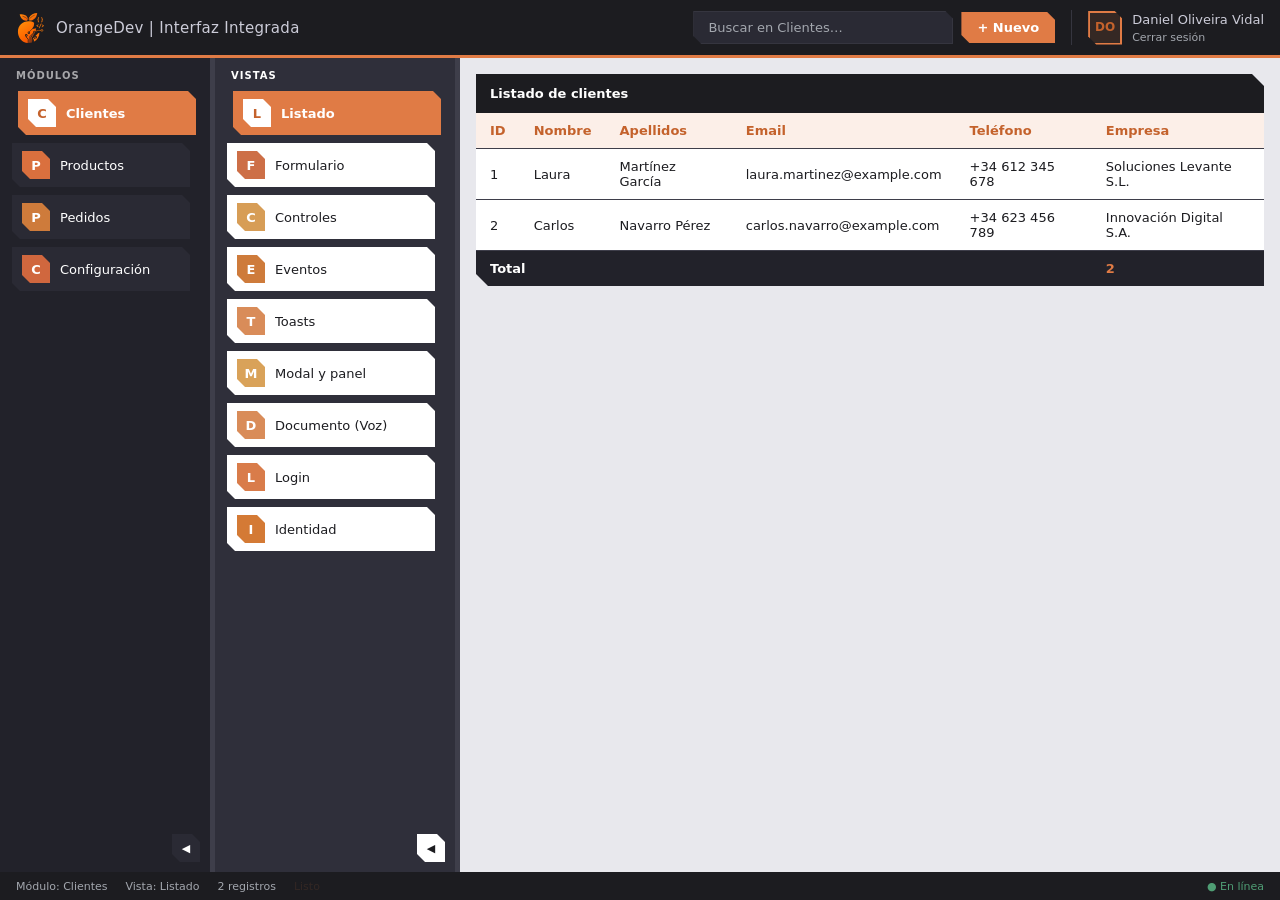
<file: UD1-Intefaz Integrada/0.1-OrangeDev /index.html>
<!doctype html>
<html lang="es">
<head>
  <meta charset="utf-8">
  <meta name="viewport" content="width=device-width,initial-scale=1">
  <title>OrangeDev | interfaz integrada</title>
  <link rel="shortcut icon" href="img/logo.svg" type="image/svg+xml">
  <link rel="stylesheet" href="css/estilo.css">
</head>
<body class="od-iu">

  <!-- ==================== CABECERA ==================== -->
  <header>
    <div class="corporativo">
      <img src="img/logo.svg" alt="">
      <h1>OrangeDev | Interfaz Integrada</h1>
    </div>
    <div id="herramientas">
      <input id="buscador" type="search" placeholder="Buscar en Clientes…" title="Ctrl + K">
      <button id="nuevo" type="button" title="Alt + N">+ Nuevo</button>
    </div>
    <div id="usuario">
      <div class="imagen">DO</div>
      <div>
        <p>Daniel Oliveira Vidal</p>
        <a href="login.html">Cerrar sesión</a>
      </div>
    </div>
  </header>

  <!-- ==================== CUERPO: 3 COLUMNAS ==================== -->
  <main>
    <nav id="navegacion" aria-label="Módulos">
      <div class="titulo-columna">Módulos</div>
      <div class="contenido-columna"></div>
      <button class="minimizar" type="button" title="Minimizar">◀</button>
    </nav>
    <div class="separador" title="Arrastra para redimensionar"></div>

    <section id="entidades" aria-label="Vistas">
      <div class="titulo-columna">Vistas</div>
      <div class="contenido-columna"></div>
      <button class="minimizar" type="button" title="Minimizar">◀</button>
    </section>
    <div class="separador" title="Arrastra para redimensionar"></div>

    <div id="escenario" class="escenario"></div>
  </main>

  <!-- ==================== PIE: BARRA DE ESTADO ==================== -->
  <footer id="estado">
    <span id="estadoModulo">Clientes</span>
    <span id="estadoVista">Listado</span>
    <span id="estadoRegistros"></span>
    <span id="estadoEvento" class="mv-pie-evento">Listo</span>
    <span id="estadoConexion" class="mv-pie-conexion">● En línea</span>
  </footer>

  <!-- ==================== COMPONENTES FLOTANTES ==================== -->
  <div class="mv-drawer-overlay" id="mvDrawerOverlay" aria-hidden="true"></div>
  <aside class="mv-drawer" id="mvDrawer" aria-hidden="true" aria-label="Editor lateral">
    <div class="mv-drawer-resizer" id="mvDrawerResizer" title="Arrastra para redimensionar"></div>
    <header class="mv-drawer-header">
      <div>
        <small id="mvDrawerModo">CREAR</small>
        <h2 id="mvDrawerTitulo">Nuevo registro</h2>
      </div>
      <button class="mv-drawer-cerrar" id="mvDrawerCerrar" type="button" aria-label="Cerrar">×</button>
    </header>
    <div class="mv-drawer-body" id="mvDrawerCuerpo"></div>
  </aside>

  <div class="mv-modal-capa" id="mvModal" aria-hidden="true">
    <div class="mv-modal-fondo" data-modal-cerrar></div>
    <section class="mv-modal-ventana" role="dialog" aria-modal="true" aria-labelledby="mvModalTitulo">
      <header class="mv-modal-header">
        <h2 id="mvModalTitulo">Ventana modal</h2>
        <button class="mv-modal-cerrar" type="button" data-modal-cerrar aria-label="Cerrar">×</button>
      </header>
      <div class="mv-modal-body" id="mvModalCuerpo"></div>
    </section>
  </div>

  <div class="mv-toast-pila" id="mvToasts" aria-live="polite"></div>

  <!-- Los <template> se cargan desde la carpeta templates/ (componentes externos) -->
  <script src="js/componentes.js"></script>
</body>
</html>
</file>
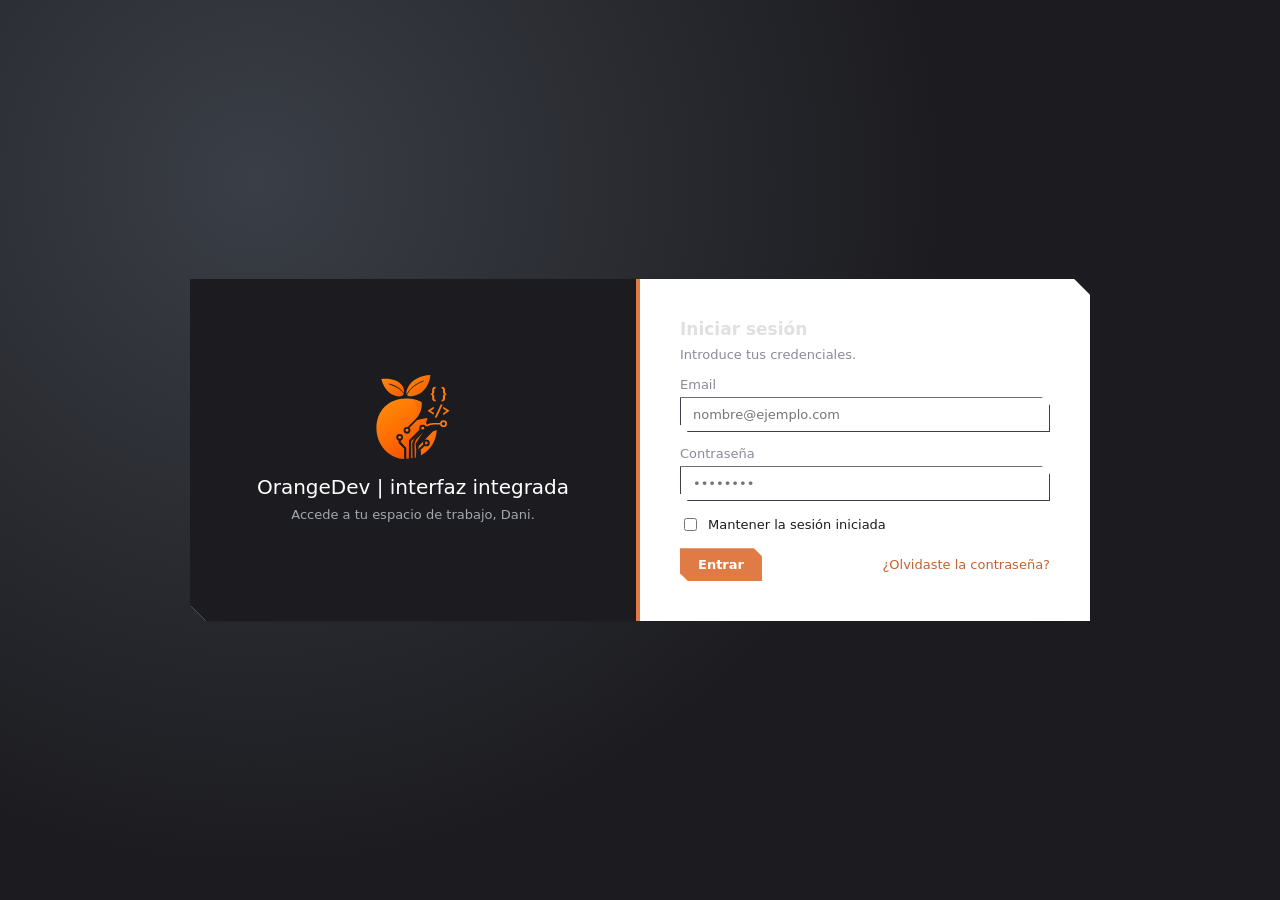
<file: UD1-Intefaz Integrada/0.1-OrangeDev /login.html>
<!doctype html>
<html lang="es">
<head>
  <meta charset="utf-8">
  <meta name="viewport" content="width=device-width,initial-scale=1">
  <title>OrangeDev | login</title>
  <link rel="shortcut icon" href="img/logo.svg" type="image/svg+xml">
  <link rel="stylesheet" href="css/estilo.css">
</head>
<body class="mv-login-pagina">
  <main class="mv-login">
    <article class="mv-login-marca">
      <img src="img/logo.svg" alt="">
      <h1>OrangeDev | interfaz integrada</h1>
      <p>Accede a tu espacio de trabajo, Dani.</p>
    </article>
    <article class="mv-login-tarjeta">
      <h2>Iniciar sesión</h2>
      <p>Introduce tus credenciales.</p>
      <form class="mv-form" action="index.html">
        <label class="mv-form-completo">
          <span>Email</span>
          <input type="email" required placeholder="nombre@ejemplo.com" autocomplete="username">
        </label>
        <label class="mv-form-completo">
          <span>Contraseña</span>
          <input type="password" required placeholder="••••••••" autocomplete="current-password">
        </label>
        <label class="mv-check mv-form-completo">
          <input type="checkbox">
          <span>Mantener la sesión iniciada</span>
        </label>
        <div class="mv-form-completo mv-login-acciones">
          <button class="mv-btn" type="submit">Entrar</button>
          <a class="mv-enlace" href="#">¿Olvidaste la contraseña?</a>
        </div>
      </form>
    </article>
  </main>
</body>
</html>
</file>
<file: UD1-Intefaz Integrada/0.1-OrangeDev /css/estilo.css>
/* =========================================================
   OrangeDev | iu · hoja de estilo
   Paleta dark-warm + naranja suave · esquinas chamfered (diagonal)
   Daniel Oliveira Vidal · ElOrange12
   Prefijo de componentes: od-  (OrangeDev)
   ========================================================= */

/* ---------- 1. Identidad corporativa (tokens de diseño) ---------- */
:root{
  /* colores de marca — paleta dark-warm OrangeDev */
  --negro:#1c1c20;--negro2:#22222a;--negro3:#2a2a34;--negro4:#35353f;
  --naranja:#e07b45;--naranja-osc:#c4622c;--naranja-claro:rgba(224,123,69,.12);
  --crema:#e8e8ed;--seccion:#2f2f3a;--borde:#3e3e4a;--texto-suave:#8a8a9a;
  /* colores de estado (toasts, conexión) */
  --exito:#4f9d74;--info:#5b8bb5;--aviso:#d9a441;--error:#c95b5b;
  /* escala usada por los componentes */
  --acento:var(--naranja);--texto-nav:#ccccd8;
  --texto:13px;--radio:10px;--radio-sm:6px;--radio-lg:14px;
  /* chamfer: recorte diagonal en esquina sup-der e inf-izq */
  --ch:12px;--ch-sm:8px;--ch-lg:16px;
  --clip:polygon(0% 0%,calc(100% - var(--ch)) 0%,100% var(--ch),100% 100%,var(--ch) 100%,0% calc(100% - var(--ch)));
  --clip-sm:polygon(0% 0%,calc(100% - var(--ch-sm)) 0%,100% var(--ch-sm),100% 100%,var(--ch-sm) 100%,0% calc(100% - var(--ch-sm)));
  --clip-lg:polygon(0% 0%,calc(100% - var(--ch-lg)) 0%,100% var(--ch-lg),100% 100%,var(--ch-lg) 100%,0% calc(100% - var(--ch-lg)));
  --sombra:0 2px 10px rgba(0,0,0,.28);--sombra-alta:0 12px 40px rgba(0,0,0,.45);
  --ancho-nav:210px;--ancho-section:240px;--ancho-compacto:58px;
  --alto-cabecera:58px;--alto-pie:28px;
  --fuente:"Segoe UI",system-ui,Ubuntu,Roboto,Arial,sans-serif
}

/* ---------- 2. Base ---------- */
*{box-sizing:border-box}
html,body{width:100%;height:100%;margin:0}
body{font-family:var(--fuente);font-size:var(--texto);color:#e0e0e0;background:var(--negro)}
button,input,select,textarea{font:inherit}
h2{font-size:17px;margin:0 0 6px}
h3{font-size:14px;margin:0 0 6px}
p{line-height:1.5}
.od-iu{display:flex;flex-direction:column;overflow:hidden}
body.redimensionando,body.redimensionando *{cursor:col-resize!important;user-select:none!important}

/* ---------- 3. Cabecera ---------- */
body > header{height:var(--alto-cabecera);flex:none;background:var(--negro);display:flex;align-items:center;gap:16px;padding:0 16px;color:var(--texto-nav);border-bottom:3px solid var(--acento)}
.corporativo{display:flex;align-items:center;gap:10px;flex:1;min-width:0}
.corporativo img{width:30px;height:30px}
.corporativo h1{font-size:15px;font-weight:500;margin:0;letter-spacing:.3px;white-space:nowrap}

#herramientas{display:flex;align-items:center;gap:8px}
#herramientas input{min-width:260px;padding:8px 14px;border:1px solid var(--negro4);border-radius:0;clip-path:var(--clip-sm);background:var(--negro3);color:inherit;outline:none;transition:border-color .2s,box-shadow .2s}
#herramientas input::placeholder{color:#a3a7ae}
#herramientas input:focus{border-color:var(--acento);outline:2px solid var(--acento);box-shadow:0 0 0 3px rgba(224,123,69,.25)}
#herramientas button{padding:8px 16px;border:0;border-radius:0;clip-path:var(--clip-sm);background:var(--acento);color:#fff;font-weight:600;cursor:pointer;transition:background .2s}
#herramientas button:hover{background:var(--naranja-osc)}

#usuario{display:flex;align-items:center;gap:10px;padding-left:16px;border-left:1px solid var(--negro4);line-height:1.2}
#usuario .imagen{width:34px;height:34px;flex:none;border-radius:0;clip-path:var(--clip-sm);background:var(--naranja-claro);border:2px solid var(--acento);display:grid;place-items:center;color:var(--naranja-osc);font-weight:700;font-size:12px}
#usuario p{margin:0;font-weight:500;white-space:nowrap}
#usuario a{font-size:11px;color:#a3a7ae;text-decoration:none;transition:color .2s}
#usuario a:hover{color:var(--acento)}

/* ---------- 4. Columnas ---------- */
main{display:flex;flex:1;min-height:0}
main > nav,main > section{position:relative;display:flex;flex-direction:column;gap:10px;padding:12px 12px 48px;overflow:hidden;flex:none;transition:width .25s,flex-basis .25s}
main > nav{width:var(--ancho-nav);background:var(--negro2);color:#fff}
main > section{width:var(--ancho-section);background:var(--seccion);color:#fff}
.titulo-columna{font-weight:600;text-transform:uppercase;letter-spacing:1px;font-size:10px;opacity:.6;padding:0 4px}
main > nav .titulo-columna{color:inherit;opacity:.6}
main > section .titulo-columna{color:#fff;opacity:1}
.contenido-columna{display:flex;flex-direction:column;gap:8px;overflow-y:auto;overflow-x:hidden;min-height:0;padding-right:8px}
.contenido-columna a,.contenido-columna article{display:flex;align-items:center;gap:10px;padding:8px 10px;background:var(--negro3);color:inherit;text-decoration:none;cursor:pointer;border-radius:0;clip-path:var(--clip-sm);transition:background .2s,transform .2s;outline:none}
.contenido-columna a:hover{background:var(--negro4)}
.contenido-columna article{background:#fff;color:var(--negro);box-shadow:var(--sombra)}
.contenido-columna article:hover,.contenido-columna article:focus-visible{background:var(--naranja-claro)}
.contenido-columna .activo,.contenido-columna .activo:hover{transform:translateX(6px);background:var(--acento);color:#fff;font-weight:600}
.contenido-columna article.arrastrando{opacity:.45}
.ficha{width:28px;height:28px;display:grid;place-items:center;border-radius:0;clip-path:var(--clip-sm);color:#fff;font-weight:600;flex:none}
.activo .ficha{background:#fff!important;color:var(--naranja-osc)}
.etiqueta{white-space:nowrap;overflow:hidden;text-overflow:ellipsis}

.minimizar{position:absolute;right:10px;bottom:10px;border:0;width:28px;height:28px;border-radius:0;clip-path:var(--clip-sm);cursor:pointer;background:var(--negro3);color:#fff;font-size:11px;transition:background .2s}
section .minimizar{background:#fff;color:var(--negro);box-shadow:var(--sombra)}
.minimizar:hover{background:var(--acento);color:#fff}

/* columna contraída: solo se ven las fichas */
main > .compacto{width:var(--ancho-compacto)!important;flex-basis:var(--ancho-compacto)!important;padding-left:8px;padding-right:8px}
.compacto .titulo-columna,.compacto .etiqueta{display:none}
.compacto .contenido-columna{padding-right:0;align-items:center}
.compacto .contenido-columna a,.compacto .contenido-columna article{width:40px;height:40px;padding:6px;justify-content:center}
.compacto .contenido-columna .activo{transform:none}
.compacto .minimizar{right:50%;transform:translateX(50%)}

.separador{width:5px;cursor:col-resize;background:var(--borde);flex:none;transition:background .2s}
.separador:hover,.separador.activo{background:var(--acento)}
.escenario{flex:1;min-width:0;padding:16px;overflow:auto;background:var(--crema);color:var(--negro);transition:outline-color .2s}
.escenario.drag-over{outline:2px dashed var(--acento);outline-offset:-8px;border-radius:0}

/* ---------- 5. Pie: barra de estado ---------- */
body > footer{height:var(--alto-pie);flex:none;display:flex;align-items:center;gap:18px;padding:0 16px;background:var(--negro);color:#a3a7ae;font-size:11px}
body > footer span{white-space:nowrap}
.mv-pie-evento{flex:1;overflow:hidden;text-overflow:ellipsis;color:var(--naranja-claro)}
.mv-pie-conexion{color:var(--exito)}
.mv-pie-conexion.offline{color:var(--error)}

/* ---------- 6. Tablas ---------- */
table{width:100%;border-collapse:separate;border-spacing:0;background:#fff;border-radius:0;clip-path:var(--clip);overflow:hidden;box-shadow:var(--sombra)}
caption{text-align:left;padding:12px 14px;background:var(--negro);color:#fff;font-weight:600;border-radius:0}
th,td{padding:10px 14px;border-bottom:1px solid var(--borde);text-align:left;vertical-align:middle}
thead{background:var(--naranja-claro);color:var(--naranja-osc)}
thead th{font-weight:600;cursor:pointer;user-select:none;white-space:nowrap}
thead th:hover{background:#f9dcc4}
thead th[aria-sort]::after{content:" ▲";font-size:9px}
thead th[aria-sort="descending"]::after{content:" ▼"}
tfoot{background:var(--negro2)}
tfoot th,tfoot td{color:#fff;font-weight:600;border-bottom:0}
tfoot td{color:var(--acento)}
.mv-fila-editable{cursor:pointer;outline:none}
.mv-fila-editable:hover,.mv-fila-editable:focus-visible{background:#fdf6f0}
.mv-fila-editable.seleccionada{background:var(--naranja-claro)}
td input[type=checkbox]{accent-color:var(--acento)}

/* ---------- 7. Tarjetas y botones ---------- */
.mv-card{background:#fff;padding:20px;border-radius:0;clip-path:var(--clip-lg);box-shadow:var(--sombra);max-width:1100px;margin-bottom:16px;color:var(--negro)}
.mv-card > p:first-of-type{color:var(--texto-suave);margin-top:0}
.mv-btn{display:inline-flex;align-items:center;justify-content:center;gap:6px;padding:9px 18px;border:0;border-radius:0;clip-path:var(--clip-sm);background:var(--acento);color:#fff;font-weight:600;cursor:pointer;text-decoration:none;transition:background .2s,transform .1s}
.mv-btn:hover{background:var(--naranja-osc)}
.mv-btn:active{transform:scale(.97)}
.mv-btn.secundario{background:var(--seccion);color:#fff}
.mv-btn.secundario:hover{background:var(--borde);color:#fff}
.mv-botones{display:flex;flex-wrap:wrap;gap:8px;align-items:center}
.mv-enlace{color:var(--naranja-osc);text-decoration:none}
.mv-enlace:hover{text-decoration:underline}
.mv-vacio{text-align:center;padding:48px 20px}
.mv-vacio .ficha{width:56px;height:56px;margin:0 auto 12px;font-size:22px}

/* ---------- 8. Formularios ---------- */
.mv-form{display:grid;grid-template-columns:repeat(auto-fit,minmax(220px,1fr));gap:14px}
.mv-form label,.mv-campo{display:flex;flex-direction:column;gap:5px}
.mv-form label > span,.mv-campo > span{font-weight:500;color:var(--texto-suave)}
.mv-form input:not([type=checkbox]):not([type=radio]):not([type=range]):not([type=color]),.mv-form select,.mv-form textarea{padding:9px 12px;border:1.5px solid var(--borde);border-radius:0;clip-path:var(--clip-sm);outline:none;background:#fff;color:var(--negro);transition:border-color .2s,box-shadow .2s;width:100%}
.mv-form input:focus,.mv-form select:focus,.mv-form textarea:focus{border-color:var(--acento);outline:2px solid var(--acento);outline-offset:-1px;box-shadow:0 0 0 3px rgba(224,123,69,.28)}
.mv-form input:user-invalid,.mv-form .invalido{border-color:var(--error)!important;box-shadow:0 0 0 3px #f6dede!important}
.mv-form textarea{min-height:90px;resize:vertical}
.mv-form input[type=range],.mv-form input[type=checkbox],.mv-form input[type=radio],progress,meter{accent-color:var(--acento)}
.mv-form input[type=color]{width:48px;height:34px;border:1px solid var(--borde);border-radius:0;clip-path:var(--clip-sm);padding:2px;background:#fff;transition:border-color .2s,outline .2s}
.mv-form input[type=color]:focus{border-color:var(--acento);outline:2px solid var(--acento)}
.mv-form-completo{grid-column:1/-1}
.mv-check{flex-direction:row!important;align-items:center;gap:8px!important;cursor:pointer}
.mv-check > span{color:var(--negro)!important;font-weight:400!important}
.mv-form fieldset{grid-column:1/-1;border:1px solid var(--borde);border-radius:0;clip-path:var(--clip-sm);padding:14px 16px 16px;margin:0;display:grid;grid-template-columns:repeat(auto-fit,minmax(200px,1fr));gap:12px}
.mv-form legend{padding:0 8px;font-weight:600;color:var(--naranja-osc)}
.mv-grupo-opciones{display:flex;flex-wrap:wrap;gap:14px}
output{display:inline-block;padding:4px 12px;border-radius:0;clip-path:var(--clip-sm);background:var(--naranja-claro);color:var(--naranja-osc);font-weight:700;min-width:60px;text-align:center}
progress,meter{width:100%;height:12px}
.mv-ayuda{font-size:11px;color:var(--texto-suave)}

/* ---------- 9. Toasts ---------- */
.mv-toast-pila{position:fixed;right:16px;bottom:calc(var(--alto-pie) + 16px);z-index:1100;display:flex;flex-direction:column;gap:10px;pointer-events:none}
.mv-toast{pointer-events:auto;display:flex;align-items:flex-start;gap:12px;width:320px;padding:12px 14px;background:#fff;color:var(--negro);border-radius:0;clip-path:var(--clip-sm);box-shadow:var(--sombra-alta);border-left:4px solid var(--exito);animation:mv-entrar .25s ease}
.mv-toast.leaving{opacity:0;transform:translateX(20px);transition:.24s}
.mv-toast-icono{width:26px;height:26px;flex:none;border-radius:0;clip-path:var(--clip-sm);display:grid;place-items:center;color:#fff;font-weight:700;background:var(--exito)}
.mv-toast p{margin:0}
.mv-toast-titulo{font-weight:600}
.mv-toast-texto{color:var(--texto-suave);font-size:12px}
.mv-toast > div:nth-child(2){flex:1}
.mv-toast-cerrar{border:0;background:none;font-size:18px;line-height:1;cursor:pointer;color:var(--texto-suave)}
.mv-toast.info{border-color:var(--exito)}.mv-toast.info .mv-toast-icono{background:var(--exito)}
.mv-toast.exito{border-color:var(--exito)}.mv-toast.exito .mv-toast-icono{background:var(--exito)}
.mv-toast.aviso{border-color:var(--aviso)}.mv-toast.aviso .mv-toast-icono{background:var(--aviso)}
.mv-toast.error{border-color:var(--error)}.mv-toast.error .mv-toast-icono{background:var(--error)}
@keyframes mv-entrar{from{opacity:0;transform:translateY(10px)}to{opacity:1;transform:none}}

/* ---------- 10. Drawer (panel lateral) ---------- */
.mv-drawer-overlay{position:fixed;inset:0;z-index:900;background:rgba(36,38,43,.35);opacity:0;pointer-events:none;transition:opacity .25s}
.mv-drawer-overlay[aria-hidden="false"]{opacity:1;pointer-events:auto}
.mv-drawer{--ancho-drawer:420px;position:fixed;top:12px;right:12px;bottom:12px;z-index:901;width:var(--ancho-drawer);max-width:calc(100vw - 24px);display:flex;flex-direction:column;background:#fff;color:var(--negro);border-radius:0;clip-path:var(--clip-lg);box-shadow:var(--sombra-alta);transform:translateX(calc(100% + 24px));transition:transform .3s ease}
.mv-drawer[aria-hidden="false"]{transform:translateX(0)}
.mv-drawer-resizer{position:absolute;left:0;top:0;bottom:0;width:8px;cursor:ew-resize;border-radius:0}
.mv-drawer-resizer:hover{background:var(--naranja-claro)}
.mv-drawer-header{display:flex;align-items:center;justify-content:space-between;gap:12px;padding:16px 18px;border-bottom:1px solid var(--borde)}
.mv-drawer-header small{display:inline-block;font-size:10px;font-weight:600;letter-spacing:1px;color:var(--naranja-osc);background:var(--naranja-claro);padding:2px 8px;border-radius:0;clip-path:var(--clip-sm)}
.mv-drawer-header h2{margin:6px 0 0}
.mv-drawer-body{flex:1;overflow:auto;padding:18px}
.mv-drawer-body .mv-form{grid-template-columns:1fr}
.mv-drawer.dos-columnas .mv-drawer-body .mv-form{grid-template-columns:repeat(2,minmax(0,1fr))}
body.redimensionando-drawer,body.redimensionando-drawer *{cursor:ew-resize!important;user-select:none!important}

/* ---------- 11. Modal ---------- */
.mv-modal-capa{position:fixed;inset:0;z-index:1000;display:none;align-items:center;justify-content:center;padding:20px}
.mv-modal-capa[aria-hidden="false"]{display:flex}
.mv-modal-fondo{position:absolute;inset:0;background:rgba(36,38,43,.45)}
.mv-modal-ventana{position:relative;width:min(560px,100%);max-height:calc(100vh - 40px);display:flex;flex-direction:column;background:#fff;color:var(--negro);border-radius:0;clip-path:var(--clip-lg);box-shadow:var(--sombra-alta);overflow:hidden;animation:mv-entrar .2s ease}
.mv-modal-header{display:flex;align-items:center;justify-content:space-between;gap:12px;padding:14px 18px;border-bottom:1px solid var(--borde)}
.mv-modal-header h2{margin:0;font-size:16px}
.mv-modal-body{padding:18px;overflow:auto}
.mv-modal-body p{margin:0 0 10px}
.mv-modal-body pre{margin:0 0 12px;padding:12px;background:var(--crema);border-radius:0;clip-path:var(--clip-sm);font-size:12px;overflow:auto}
.mv-drawer-cerrar,.mv-modal-cerrar{width:32px;height:32px;flex:none;border:0;border-radius:0;clip-path:var(--clip-sm);background:var(--seccion);color:#fff;font-size:18px;line-height:1;cursor:pointer;transition:background .2s,color .2s}
.mv-drawer-cerrar:hover,.mv-modal-cerrar:hover{background:var(--acento);color:#fff}

/* ---------- 12. Vista: laboratorio de eventos ---------- */
.mv-lab{display:grid;grid-template-columns:repeat(auto-fit,minmax(260px,1fr));gap:14px;margin-top:12px}
.mv-lab-caja{border:1px solid var(--borde);border-radius:0;clip-path:var(--clip-sm);padding:14px;background:#fff;color:var(--negro)}
.mv-zona{display:grid;place-items:center;min-height:110px;border-radius:0;clip-path:var(--clip-sm);background:var(--naranja-claro);color:var(--naranja-osc);font-weight:600;text-align:center;user-select:none;transition:background .2s}
.mv-zona:hover{background:#f9dcc4}
.mv-burbuja{padding:14px;border-radius:0;clip-path:var(--clip-sm);border:2px dashed var(--borde);cursor:pointer;transition:background .2s,border-color .2s;color:var(--negro)}
.mv-burbuja .mv-burbuja{margin-top:10px}
.mv-burbuja.destello{background:var(--naranja-claro);border-color:var(--acento)}
.mv-registro{list-style:none;margin:0;padding:0;max-height:260px;overflow:auto;font-family:Consolas,monospace;font-size:12px;background:var(--negro);color:#d8dbe0;border-radius:0;clip-path:var(--clip-sm);padding:10px 12px}
.mv-registro li{padding:2px 0;border-bottom:1px solid var(--negro3)}
.mv-registro b{color:var(--acento);font-weight:600}
.mv-teclas{display:flex;flex-wrap:wrap;gap:6px;align-items:center;color:var(--negro)}
kbd{display:inline-block;padding:2px 8px;border-radius:0;clip-path:var(--clip-sm);background:var(--seccion);color:#fff;border:1px solid var(--borde);border-bottom-width:2px;font-family:inherit;font-size:11px;font-weight:600}

/* ---------- 13. Vista: identidad corporativa ---------- */
.mv-paleta{display:grid;grid-template-columns:repeat(auto-fill,minmax(190px,1fr));gap:12px;margin:12px 0 20px}
.mv-color{border-radius:0;clip-path:var(--clip-sm);overflow:hidden;box-shadow:var(--sombra);background:#fff}
.mv-color-muestra{height:70px}
.mv-color div:last-child{padding:10px 12px}
.mv-color code{font-size:11px;color:var(--texto-suave)}
.mv-identidad-fila{display:flex;gap:16px;align-items:center;padding:12px 0;border-top:1px solid var(--borde)}
.mv-identidad-fila img{width:64px;height:64px}
.mv-muestra-forma{display:flex;gap:10px;align-items:center}
.mv-muestra-forma span{width:44px;height:44px;background:var(--acento)}

/* ---------- 14. Rejilla de demostración (modal y panel) ---------- */
.mv-rejilla{display:grid;grid-template-columns:repeat(auto-fit,minmax(240px,1fr));gap:14px;margin-top:12px}
.mv-rejilla > div{border:1px solid var(--borde);border-radius:0;clip-path:var(--clip-sm);padding:16px}

/* ---------- 15. Login ---------- */
.mv-login-pagina{min-height:100vh;display:flex;align-items:center;justify-content:center;padding:24px;background:radial-gradient(circle at 20% 20%,#3a3e46 0,var(--negro) 55%)}
.mv-login{flex:0 1 auto;display:grid;grid-template-columns:1fr 1fr;width:min(900px,100%);background:#fff;border-radius:0;clip-path:var(--clip-lg);overflow:hidden;box-shadow:var(--sombra-alta)}
.mv-login.incrustado{margin:auto;box-shadow:var(--sombra)}
.mv-login-marca{display:flex;flex-direction:column;align-items:center;justify-content:center;text-align:center;gap:6px;padding:40px;background:var(--negro);color:#fff;border-right:4px solid var(--acento)}
.mv-login-marca img{width:84px;height:84px}
.mv-login-marca h1{font-size:20px;font-weight:500;margin:10px 0 0}
.mv-login-marca p{color:#a3a7ae;margin:0}
.mv-login-tarjeta{padding:40px}
.mv-login-tarjeta > p{color:var(--texto-suave);margin-top:0}
.mv-login-tarjeta .mv-form{grid-template-columns:1fr}
.mv-login-acciones{display:flex;align-items:center;justify-content:space-between;gap:12px;flex-wrap:wrap}

/* ---------- 16. Responsive ---------- */
@media (max-width:900px){
  #herramientas input{min-width:0;width:160px}
  #usuario p{display:none}
  .mv-login{grid-template-columns:1fr}
  .mv-login-marca{border-right:0;border-bottom:4px solid var(--acento);padding:24px}
}

/* ---------- 17. Documento tipo Docs / Word (con voz) ---------- */
.od-doc-header{display:flex;justify-content:space-between;align-items:flex-start;gap:16px;flex-wrap:wrap;margin-bottom:14px}
.od-doc-header h2{margin:0 0 4px}
.od-doc-header p{margin:0;color:var(--texto-suave);font-size:12px}
.od-doc-acciones{display:flex;gap:8px;flex-wrap:wrap;align-items:center}

.od-doc-toolbar{display:flex;align-items:center;gap:4px;padding:8px 10px;background:var(--seccion);border:1px solid var(--borde);border-radius:0;clip-path:var(--clip-sm);margin-bottom:14px;flex-wrap:wrap}
.od-doc-toolbar button{background:#fff;border:1px solid var(--borde);padding:6px 10px;font-size:12px;font-weight:600;color:var(--negro);cursor:pointer;border-radius:0;clip-path:var(--clip-sm);transition:background .2s,border-color .2s}
.od-doc-toolbar button:hover{background:var(--naranja-claro);border-color:var(--acento);color:var(--naranja-osc)}
.od-doc-toolbar button:active{transform:scale(.96)}
.od-doc-sep{width:1px;height:22px;background:var(--borde);margin:0 4px}

.od-doc-estado-voz{display:flex;align-items:center;gap:10px;background:#fff2e6;border:1px solid var(--acento);padding:8px 14px;margin-bottom:14px;border-radius:0;clip-path:var(--clip-sm);color:var(--naranja-osc);font-weight:600;font-size:12px}
.od-doc-pulso{width:10px;height:10px;border-radius:50%;background:#e03131;animation:od-pulso 1.2s infinite ease-in-out}
@keyframes od-pulso{0%{transform:scale(.8);opacity:.7}50%{transform:scale(1.3);opacity:1}100%{transform:scale(.8);opacity:.7}}

#btnDictar.od-grabando{background:#c92a2a!important;color:#fff!important;animation:od-btn-latido 1.4s infinite}
@keyframes od-btn-latido{0%,100%{box-shadow:0 0 0 0 rgba(201,42,42,.6)}50%{box-shadow:0 0 0 8px rgba(201,42,42,0)}}

.od-doc-contenedor-folio{background:#d5d7dc;padding:24px 16px;border:1px solid var(--borde);border-radius:0;clip-path:var(--clip-lg);display:flex;justify-content:center}
.od-doc-hoja{width:min(820px,100%);min-height:500px;background:#fff;color:#1a1a1a;padding:48px 56px;box-shadow:0 4px 18px rgba(0,0,0,.15);border:1px solid #c2c5cc;outline:none;font-size:14px;line-height:1.7;font-family:'Segoe UI',Roboto,Arial,sans-serif}
.od-doc-hoja:focus{outline:2px solid var(--acento);outline-offset:2px}
.od-doc-hoja:empty:before{content:attr(placeholder);color:#9ca3af;pointer-events:none}
.od-doc-hoja h1{font-size:24px;margin-top:12px;margin-bottom:8px;border-bottom:2px solid var(--acento);padding-bottom:4px}
.od-doc-hoja h2{font-size:18px;margin-top:10px;margin-bottom:6px}
.od-doc-hoja p{margin:0 0 10px}
.od-doc-hoja ul,.od-doc-hoja ol{padding-left:24px;margin-bottom:10px}
</file>
